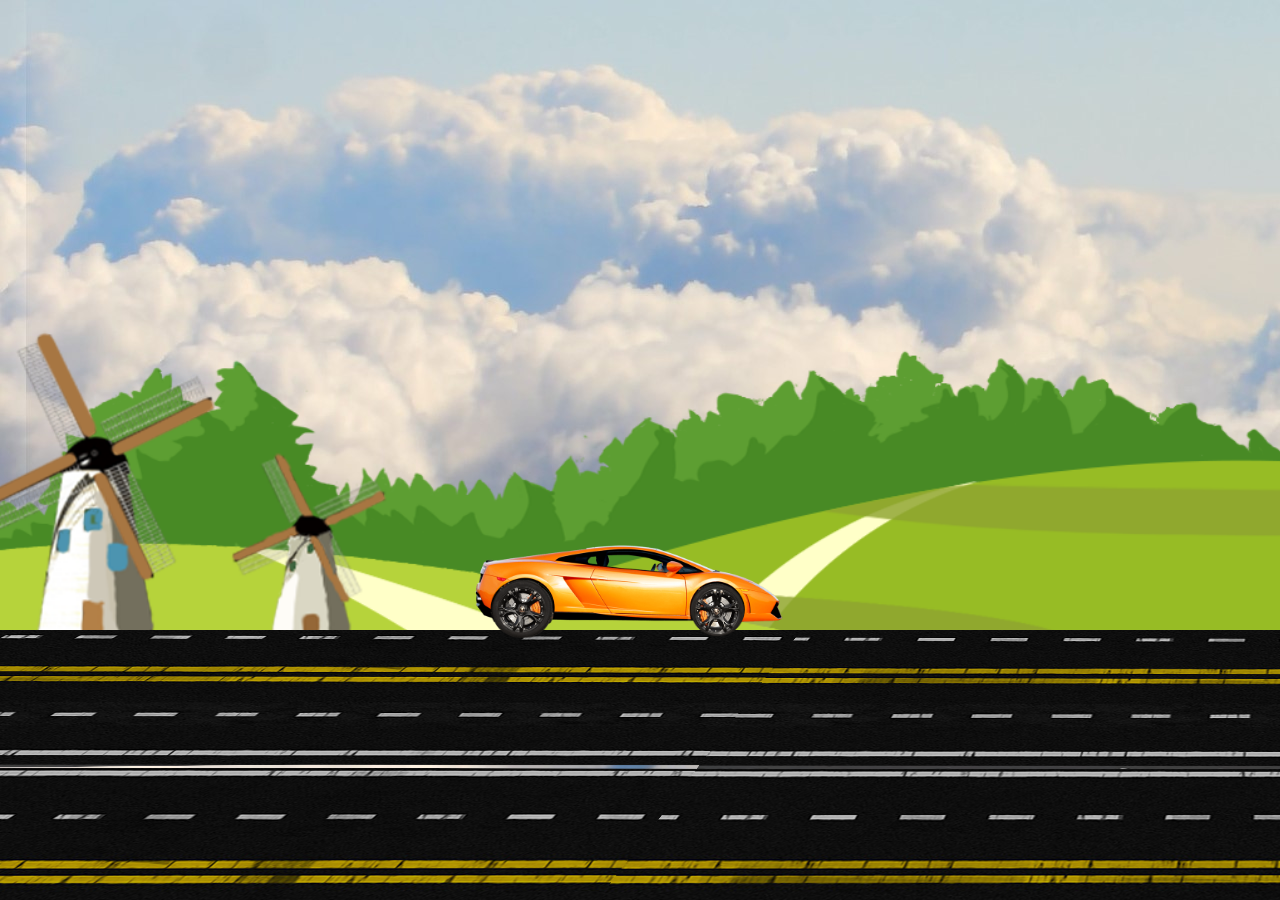
<file: car_animation/index.html>
<!DOCTYPE html>
<html lang="en">
<head>
    <meta charset="UTF-8">
    <meta name="viewport" content="width=device-width, initial-scale=1.0">
    <title>racing car</title>
    <link rel="stylesheet" href="style.css">
   <script src="script.js"> </script>
</head>
<body>
    <div class="container">
        <div class="sky">
         <div class="trees"></div>
         <div class="track"></div>
         <div class="car">
             <div class="wheel wheel1">
                 <img src="car_wheel_left.png" alt="">
             </div>
             <div class="wheel wheel2">
                 <img src="car_wheel_right.png" alt="">
             </div>
         </div>
        </div>
    </div>
</body>
</html>
</file>
<file: car_animation/style.css>
*{
    margin: 0;
    padding: 0;
}
body{
    overflow: hidden;
    animation: shake linear 2s infinite;
}
.sky{
    height: 100vh;
    width: 100%;
    background-image: url(background.jpg);
    background-repeat: no-repeat;
    position: fixed;
    


}

.trees{
    height: 100vh;
    width: 100%;
    background-image: url(trees.png);
    background-size: cover;
    position: absolute;
    top: -144px;
    /* animation: carmove linear 1s infinite;*/
} 

.track{
    height: 60vh;
    width: 800vw;
    background-image: url(track.png);
    background-repeat: repeat-x;
    
    position: absolute;
    top: 70vh;
    animation: carmove linear .6s infinite;
}

.car{
    height: 100px;
    width: 380px;
    background-image: url(car_body.png);
    background-size: cover;
    background-repeat: no-repeat;
    position: absolute;
    left: 444px;
    bottom: 30vh;
    animation: shake linear 1s infinite;


}


.wheel1 img{
    width: 77px;
    position: relative;
    top: 40px;
    left: 40px;
    animation: wheelrotation linear .6s infinite;
}

.wheel2 img{

width: 77px;
    position: relative;
    top: -40px;
    left: 235px;
    animation: wheelrotation linear .6s infinite;
}

@keyframes wheelrotation
{
    100%{
        transform: rotate(360deg);
    }
}

@keyframes carmove
{
    100%{
        transform: translateX(-300vw);
    }
}

@keyframes treemove
{
    100%{
        transform: translateX(300vw);
    }
}



@keyframes shake
{
    0%{
        transform: translateY(-5px);
    }
    50%{
        transform: translateY(5px);
    }
    100%{
        transform: translateY(-5px);
    }
}

@keyframes shakebody
{
    0%{
        transform: translateY(-50px);
    }
    50%{
        transform: translateY(50px);
    }
    100%{
        transform: translateY(-50px);
    }
}
</file>
